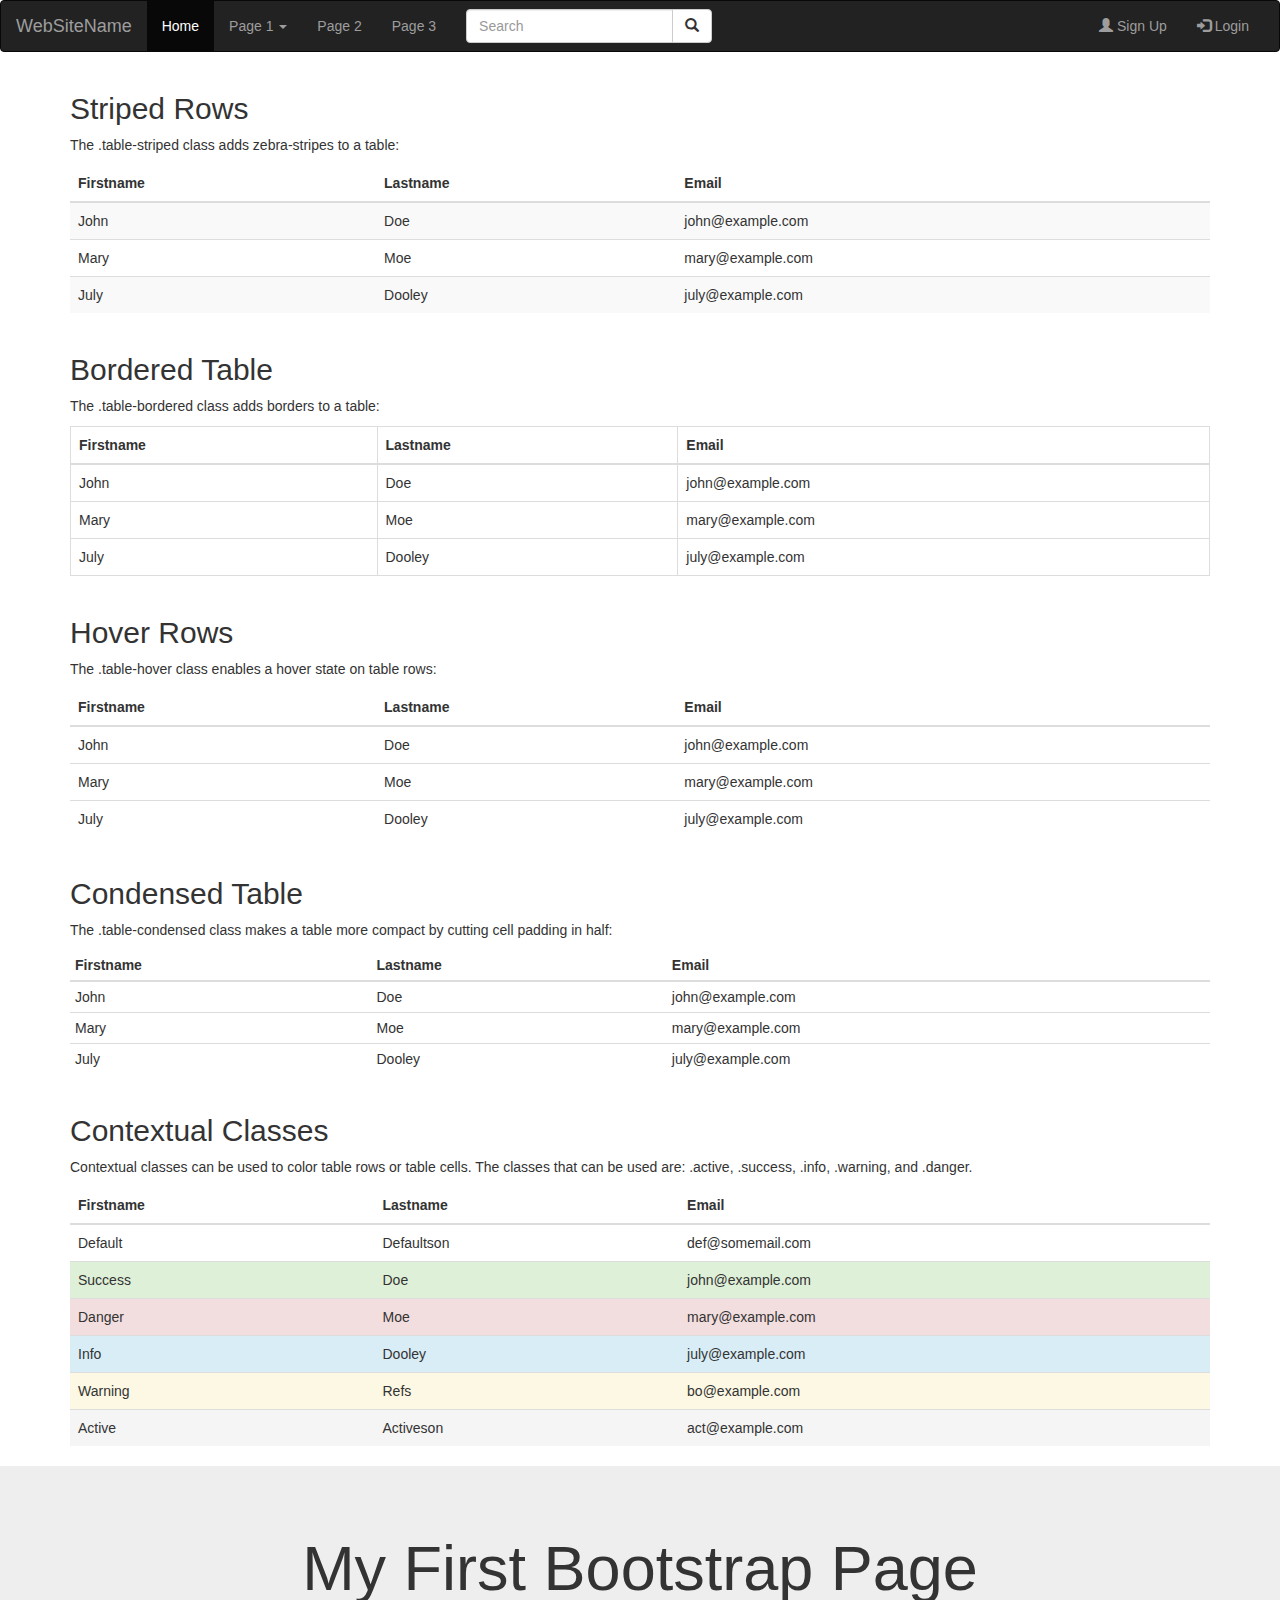
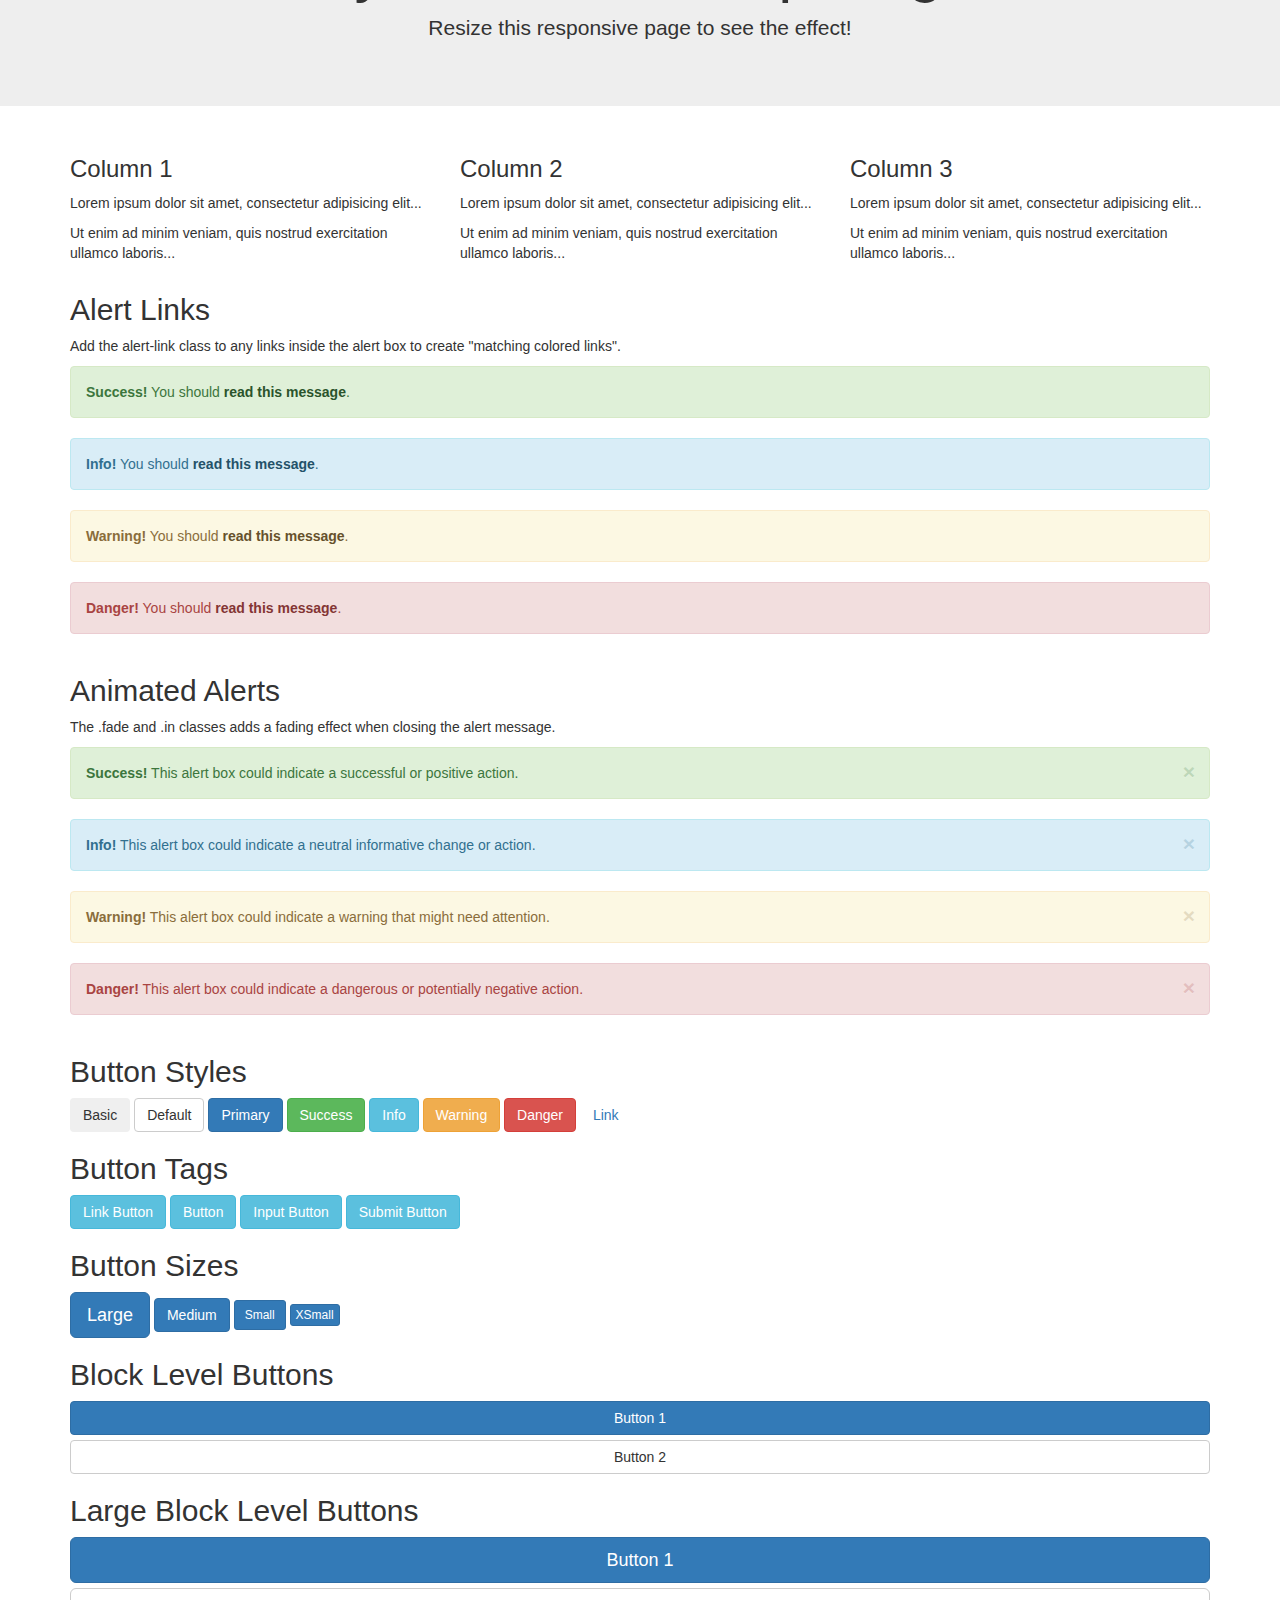
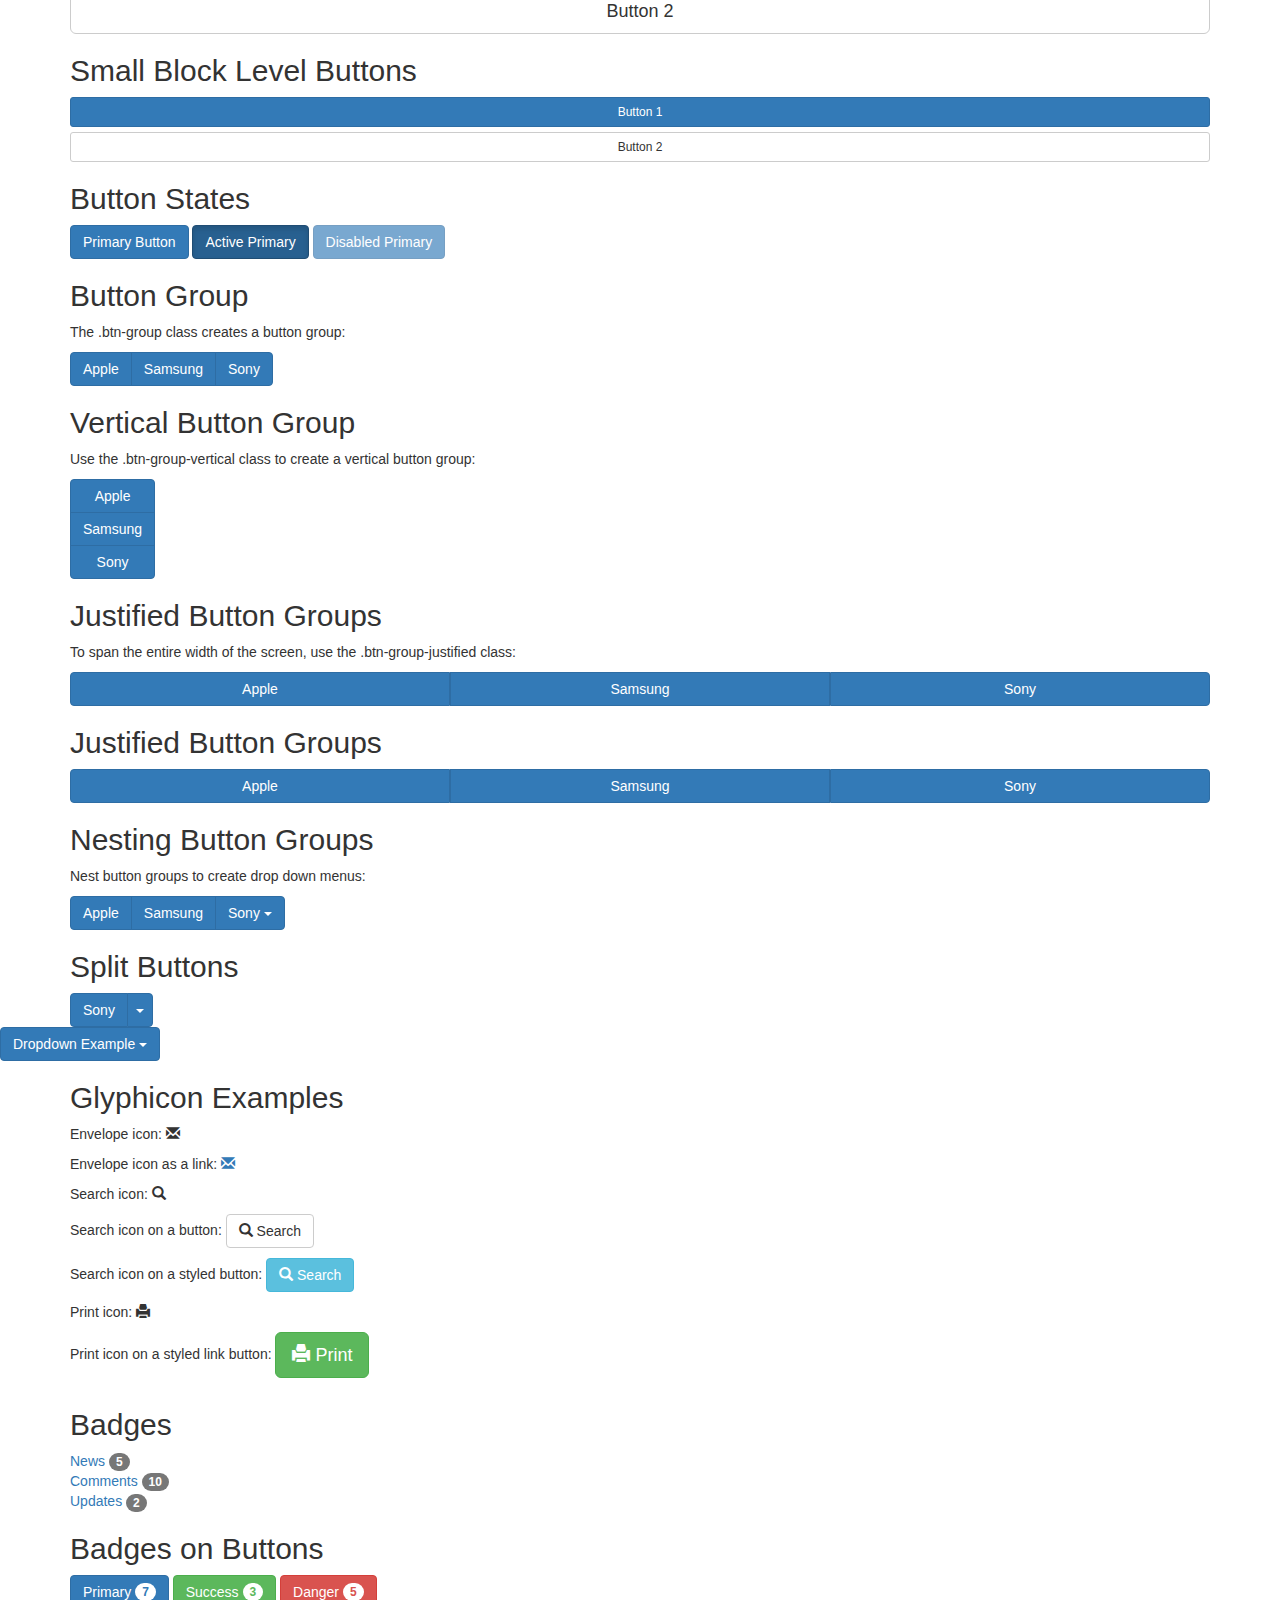
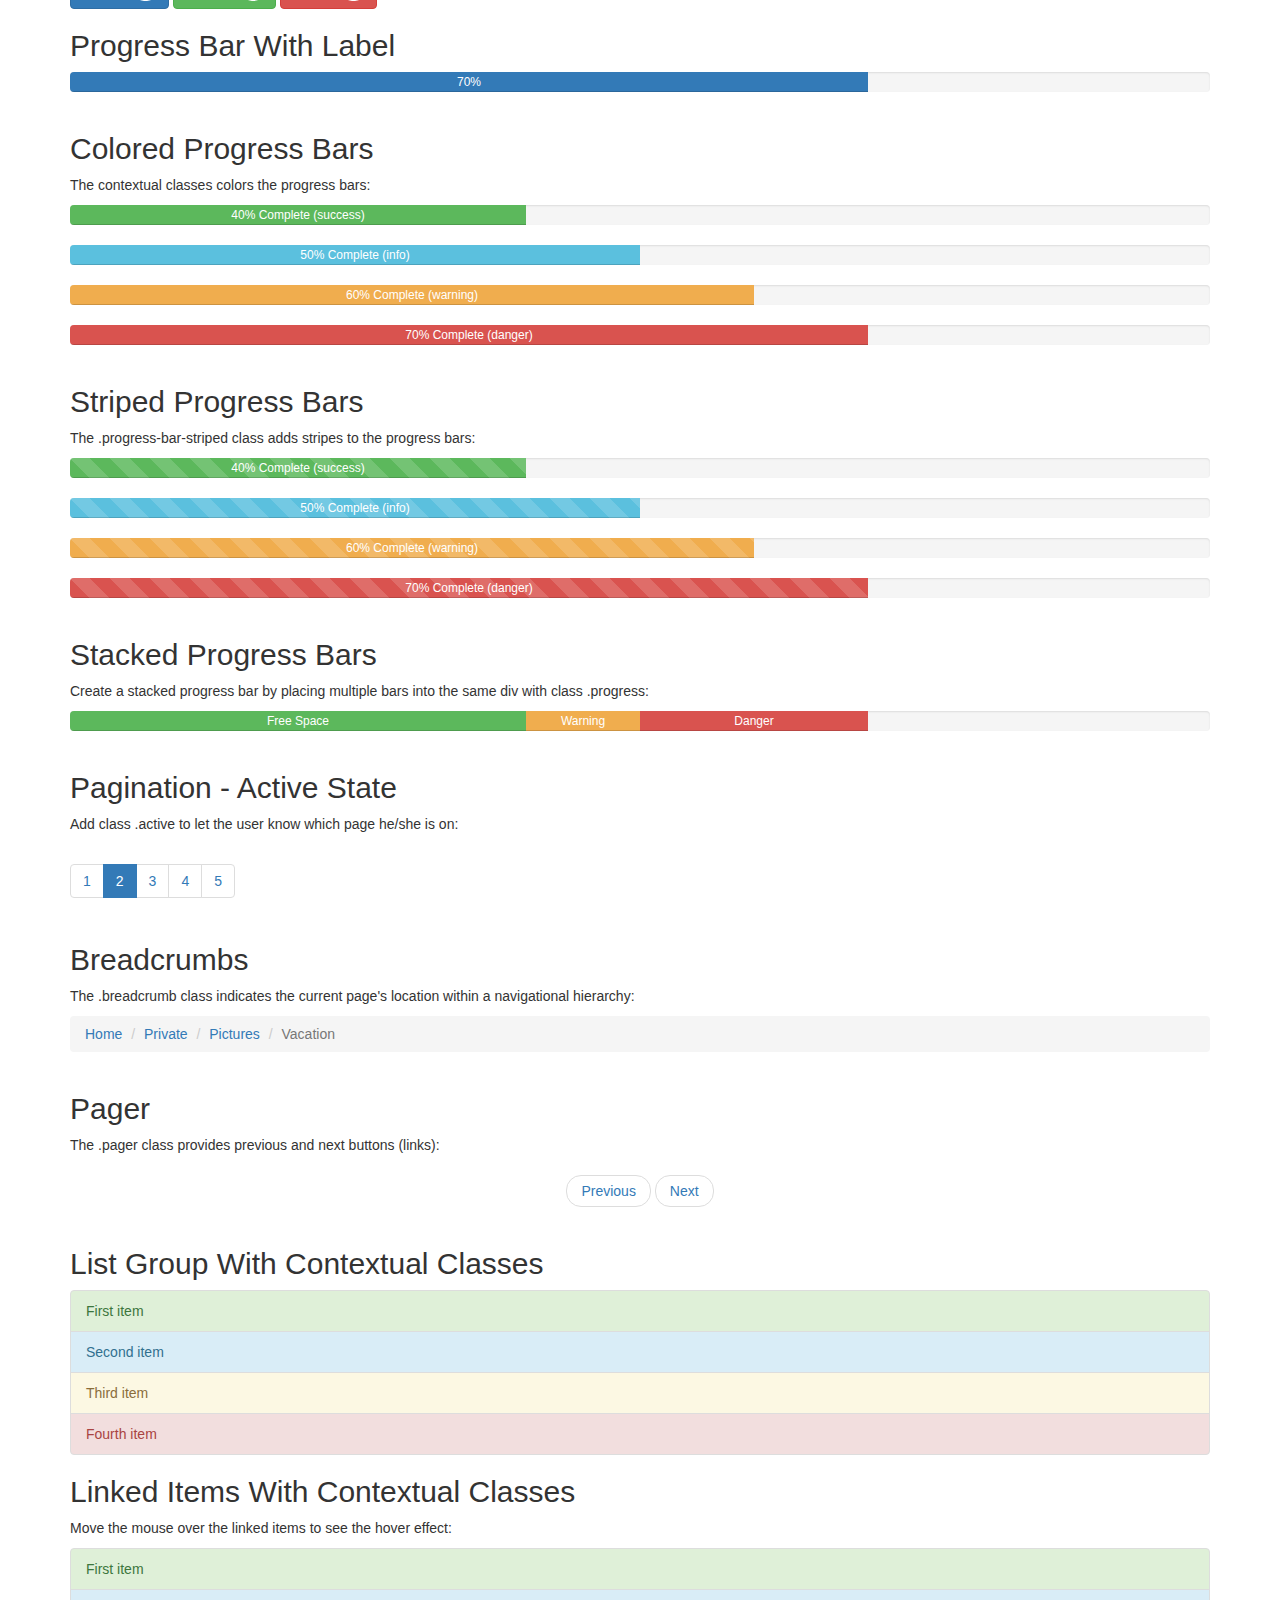
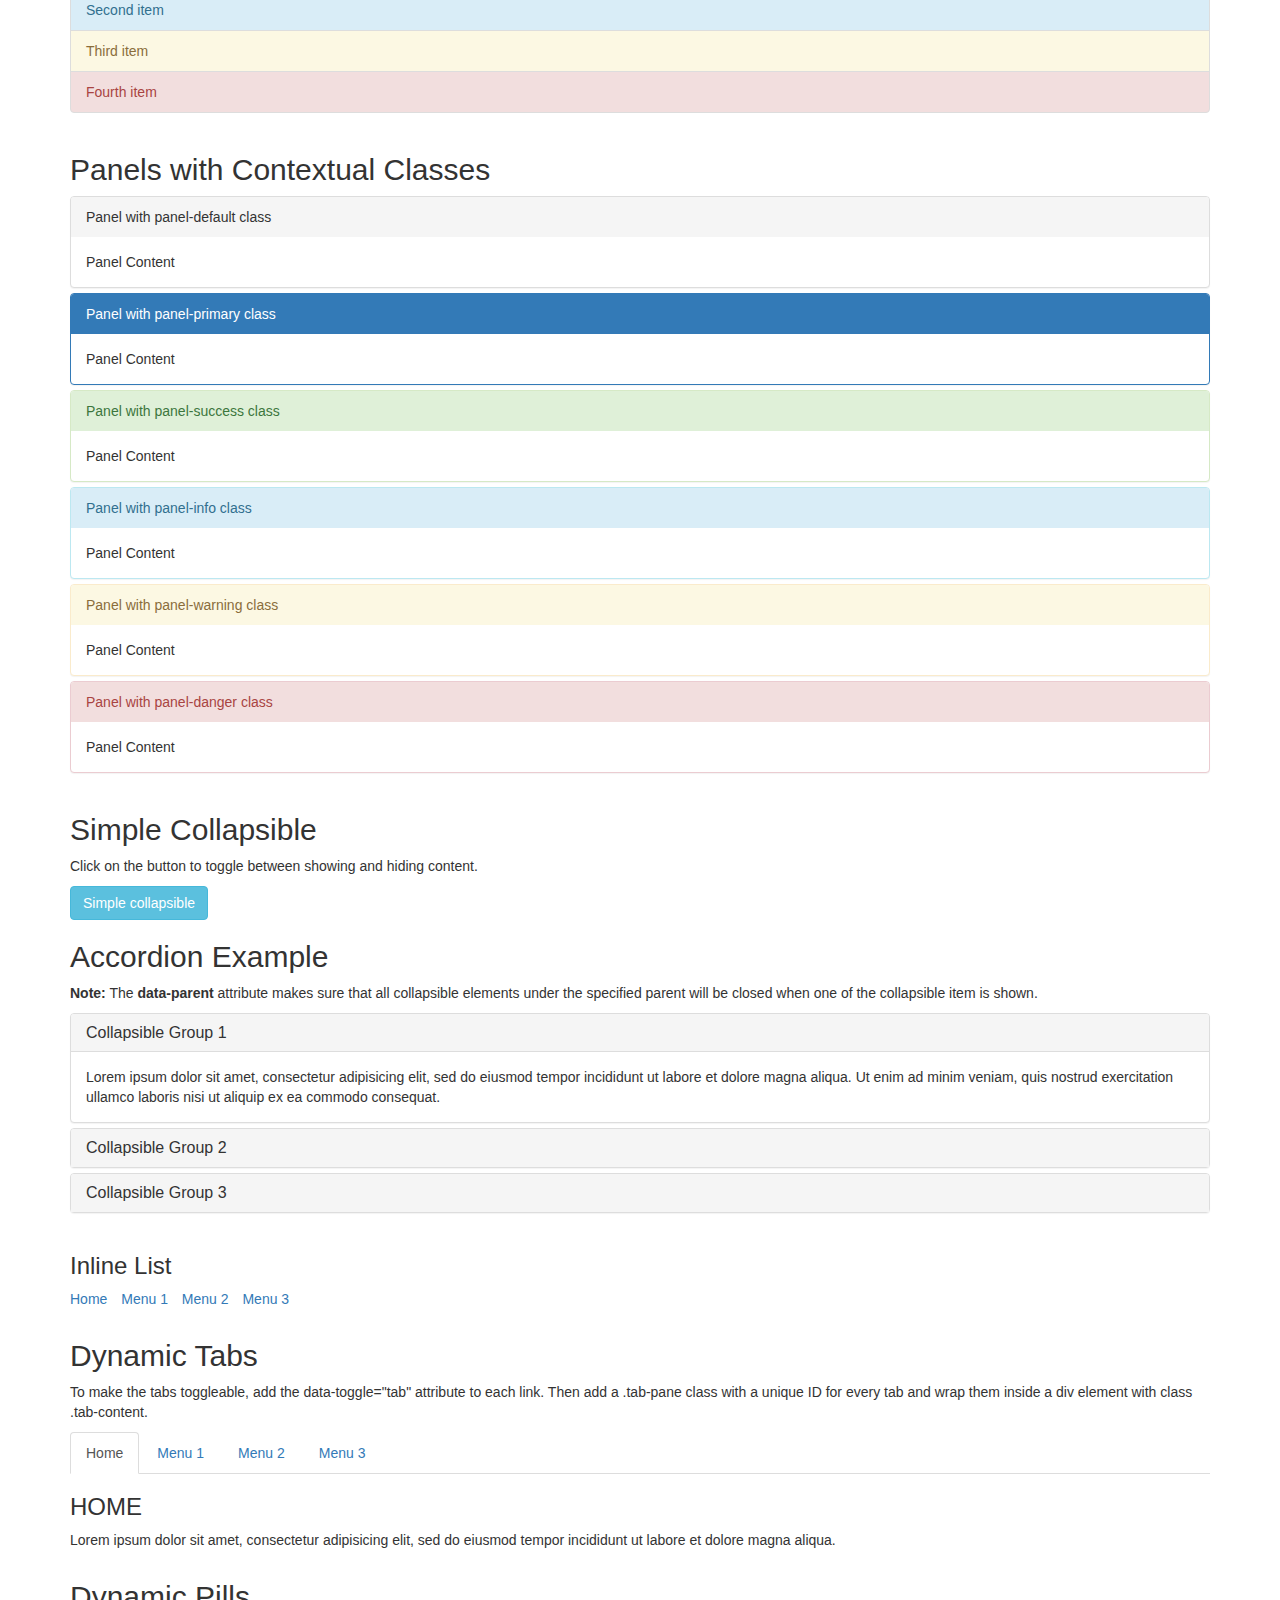
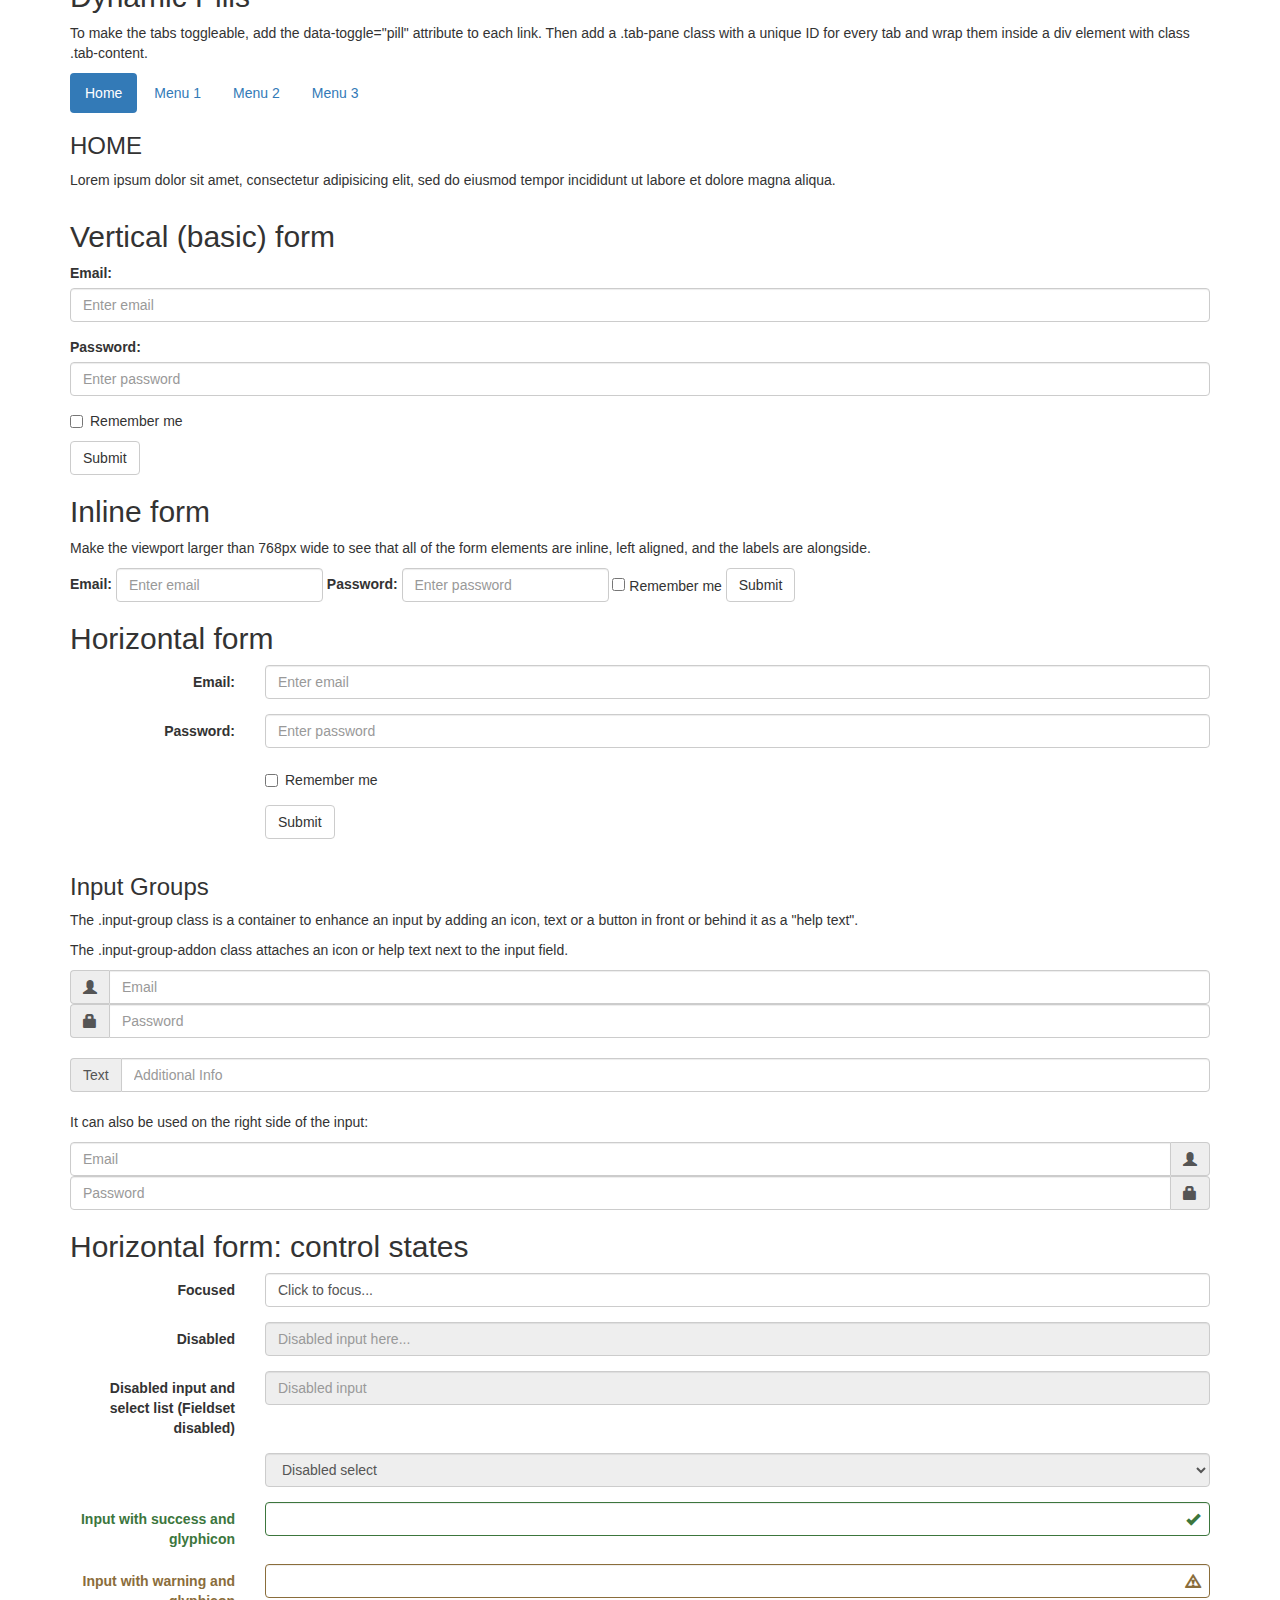
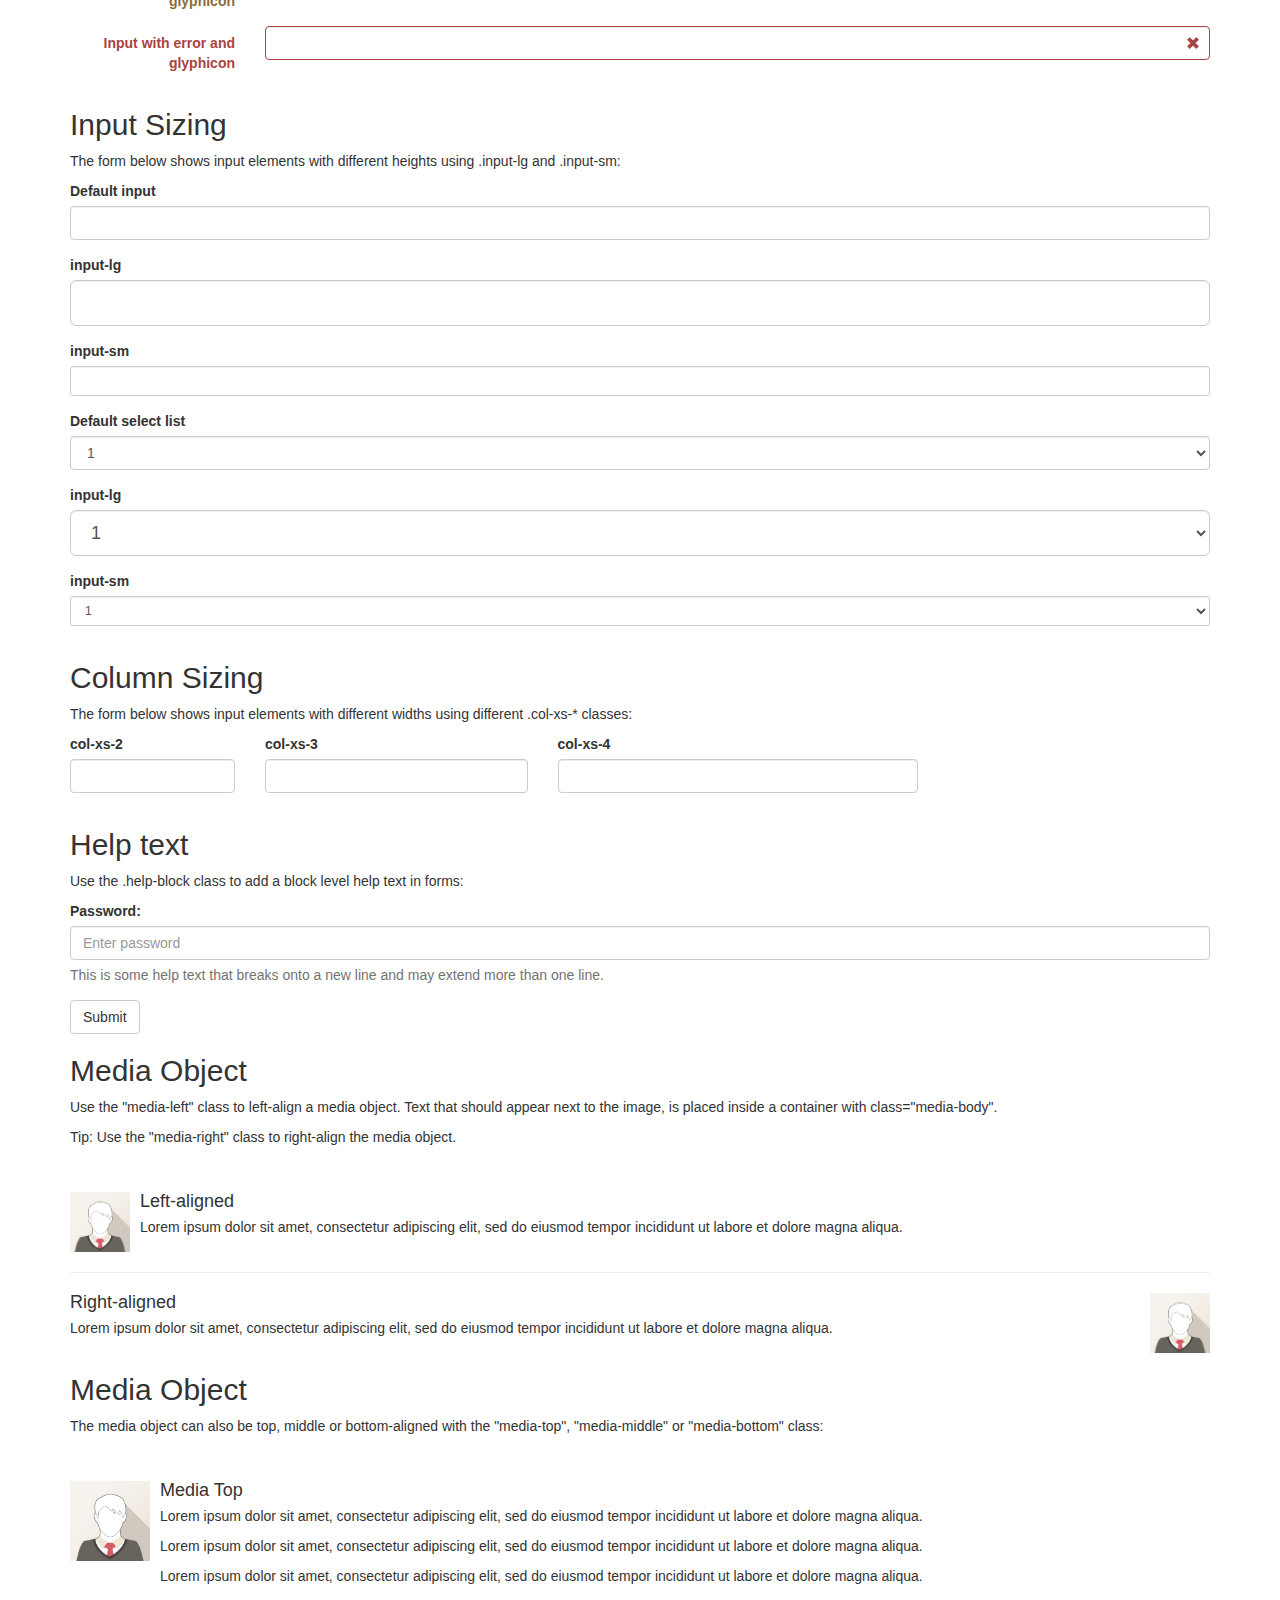
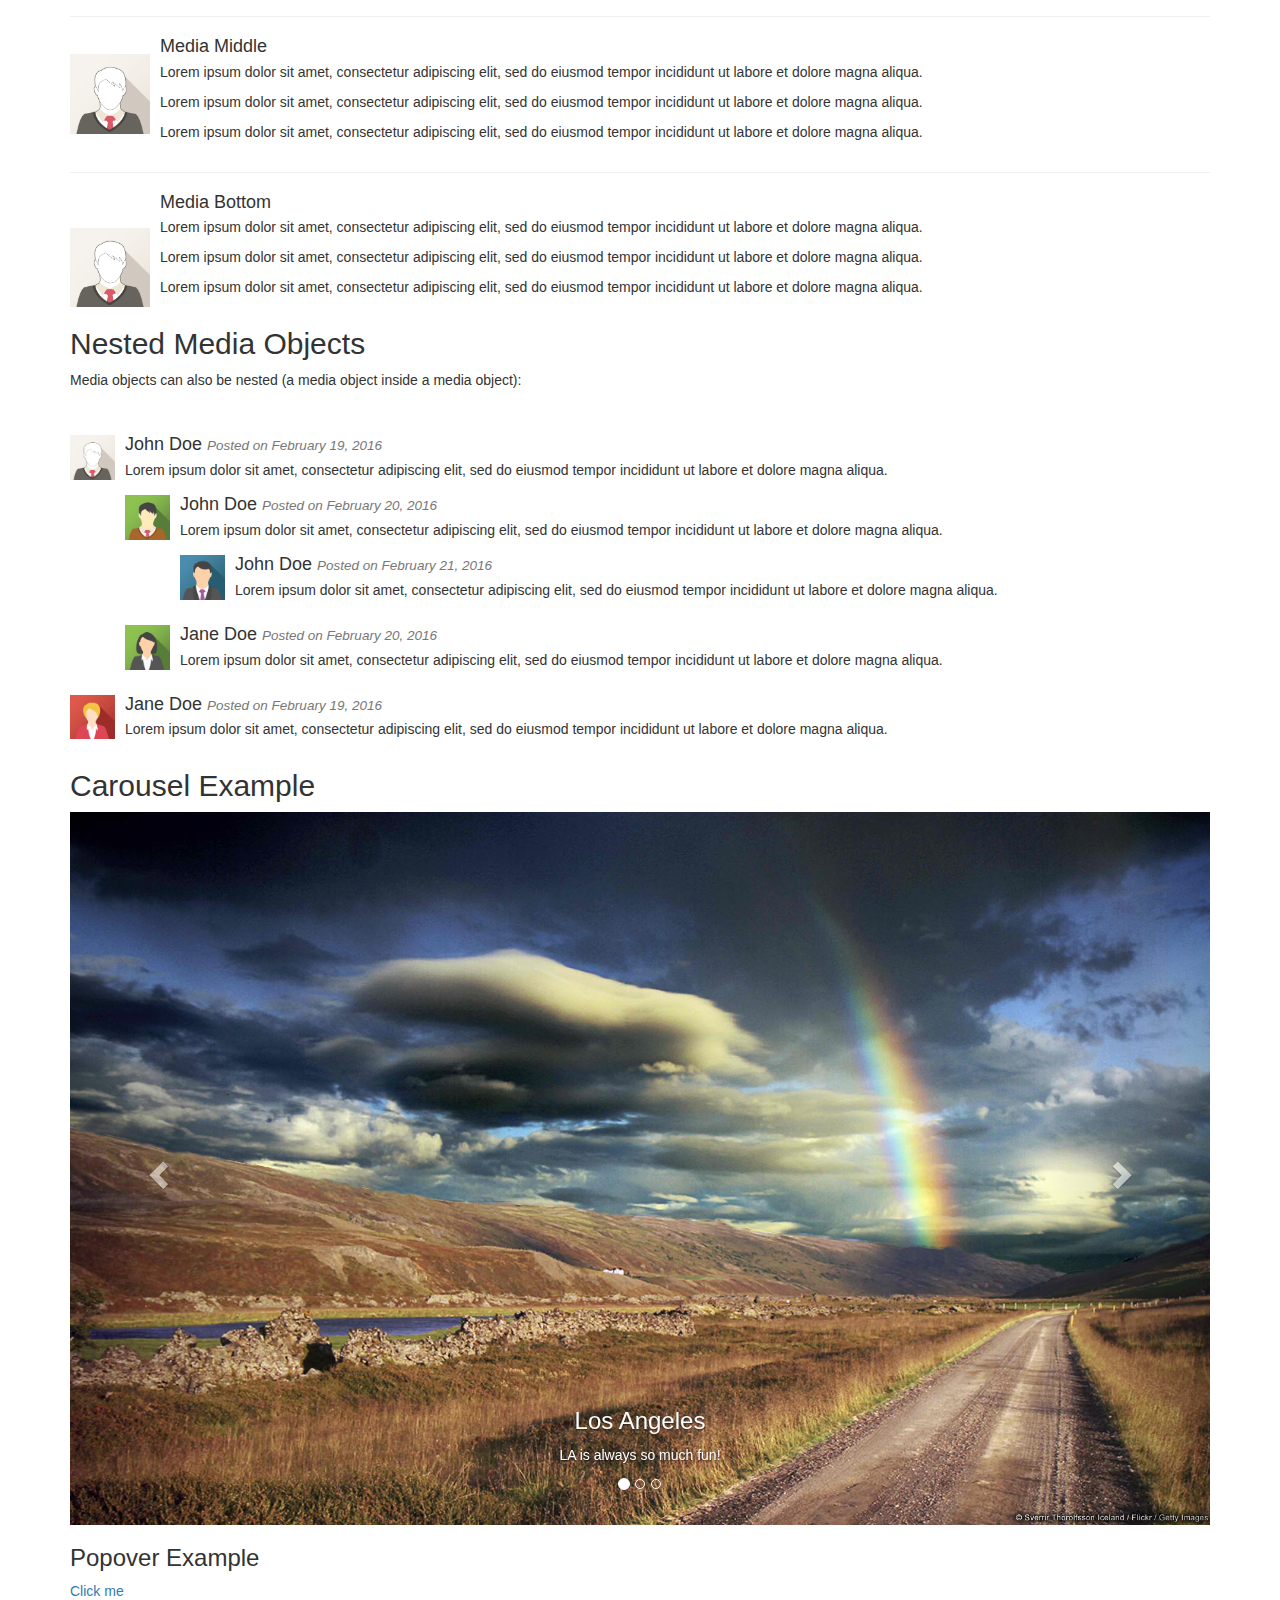
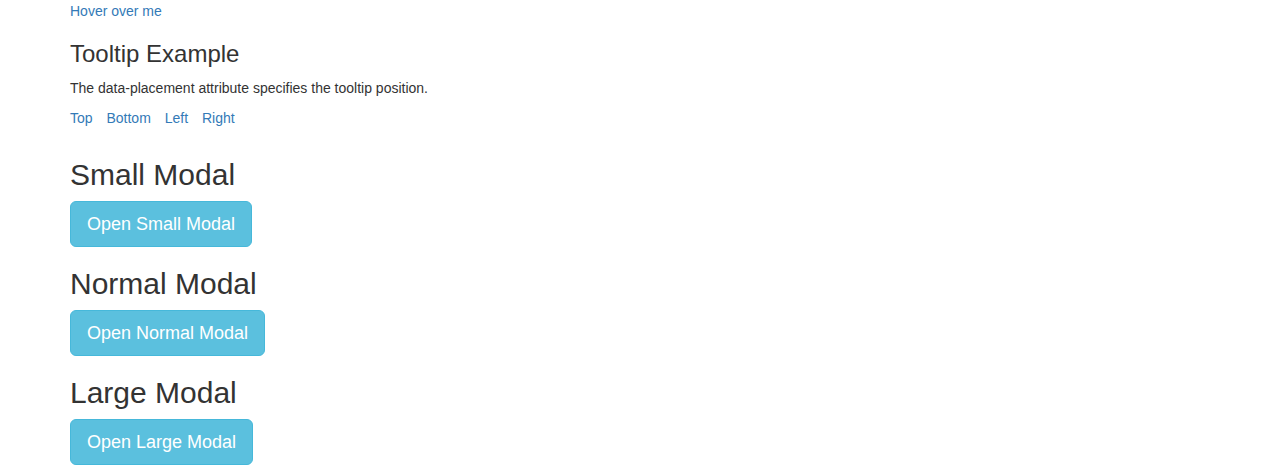
<file: medisource/Bootstrap Cheat Sheet/bootstrap-cheat-sheet.html>
<!DOCTYPE html>
<html lang="en">
<head>
	<meta charset="UTF-8">
	<meta name="viewport" content="width=device-width, initial-scale=1.0">
	<meta http-equiv="X-UA-Compatible" content="ie=edge">
	<link rel="stylesheet" href="bootstrap-3.3.7/css/bootstrap.min.css">
	<title>Bootstrap Cheat Sheet</title>
</head>
<body>
<nav class="navbar navbar-inverse">
  <div class="container-fluid">
    <div class="navbar-header">
      <button type="button" class="navbar-toggle" data-toggle="collapse" data-target="#myNavbar">
        <span class="icon-bar"></span>
        <span class="icon-bar"></span>
        <span class="icon-bar"></span> 
      </button>
      <a class="navbar-brand" href="#">WebSiteName</a>
    </div>
    <div class="collapse navbar-collapse" id="myNavbar">
      <ul class="nav navbar-nav">
        <li class="active"><a href="#">Home</a></li>
        <li class="dropdown">
        <a class="dropdown-toggle" data-toggle="dropdown" href="#">Page 1
        <span class="caret"></span></a>
        <ul class="dropdown-menu">
          <li><a href="#">Page 1-1</a></li>
          <li><a href="#">Page 1-2</a></li>
          <li><a href="#">Page 1-3</a></li>
        </ul>
      </li>
        <li><a href="#">Page 2</a></li> 
        <li><a href="#">Page 3</a></li> 
      </ul>
      <ul class="nav navbar-nav navbar-right">
        <li><a href="#"><span class="glyphicon glyphicon-user"></span> Sign Up</a></li>
        <li><a href="#"><span class="glyphicon glyphicon-log-in"></span> Login</a></li>
	</ul>
	<form class="navbar-form navbar-left">
  <div class="input-group">
    <input type="text" class="form-control" placeholder="Search">
    <div class="input-group-btn">
      <button class="btn btn-default" type="submit">
        <i class="glyphicon glyphicon-search"></i>
      </button>
    </div>
  </div>
</form>
    </div>
  </div>
</nav>

<div class="container">
  <h2>Striped Rows</h2>
  <p>The .table-striped class adds zebra-stripes to a table:</p>            
  <table class="table table-striped">
    <thead>
      <tr>
        <th>Firstname</th>
        <th>Lastname</th>
        <th>Email</th>
      </tr>
    </thead>
    <tbody>
      <tr>
        <td>John</td>
        <td>Doe</td>
        <td>john@example.com</td>
      </tr>
      <tr>
        <td>Mary</td>
        <td>Moe</td>
        <td>mary@example.com</td>
      </tr>
      <tr>
        <td>July</td>
        <td>Dooley</td>
        <td>july@example.com</td>
      </tr>
    </tbody>
  </table>
</div>

<div class="container">
  <h2>Bordered Table</h2>
  <p>The .table-bordered class adds borders to a table:</p>            
  <table class="table table-bordered">
    <thead>
      <tr>
        <th>Firstname</th>
        <th>Lastname</th>
        <th>Email</th>
      </tr>
    </thead>
    <tbody>
      <tr>
        <td>John</td>
        <td>Doe</td>
        <td>john@example.com</td>
      </tr>
      <tr>
        <td>Mary</td>
        <td>Moe</td>
        <td>mary@example.com</td>
      </tr>
      <tr>
        <td>July</td>
        <td>Dooley</td>
        <td>july@example.com</td>
      </tr>
    </tbody>
  </table>
</div>

<div class="container">
  <h2>Hover Rows</h2>
  <p>The .table-hover class enables a hover state on table rows:</p>            
  <table class="table table-hover">
    <thead>
      <tr>
        <th>Firstname</th>
        <th>Lastname</th>
        <th>Email</th>
      </tr>
    </thead>
    <tbody>
      <tr>
        <td>John</td>
        <td>Doe</td>
        <td>john@example.com</td>
      </tr>
      <tr>
        <td>Mary</td>
        <td>Moe</td>
        <td>mary@example.com</td>
      </tr>
      <tr>
        <td>July</td>
        <td>Dooley</td>
        <td>july@example.com</td>
      </tr>
    </tbody>
  </table>
</div>

<div class="container">
  <h2>Condensed Table</h2>
  <p>The .table-condensed class makes a table more compact by cutting cell padding in half:</p>            
  <table class="table table-condensed">
    <thead>
      <tr>
        <th>Firstname</th>
        <th>Lastname</th>
        <th>Email</th>
      </tr>
    </thead>
    <tbody>
      <tr>
        <td>John</td>
        <td>Doe</td>
        <td>john@example.com</td>
      </tr>
      <tr>
        <td>Mary</td>
        <td>Moe</td>
        <td>mary@example.com</td>
      </tr>
      <tr>
        <td>July</td>
        <td>Dooley</td>
        <td>july@example.com</td>
      </tr>
    </tbody>
  </table>
</div>

<div class="container">
  <h2>Contextual Classes</h2>
  <p>Contextual classes can be used to color table rows or table cells. The classes that can be used are: .active, .success, .info, .warning, and .danger.</p>
  <table class="table">
    <thead>
      <tr>
        <th>Firstname</th>
        <th>Lastname</th>
        <th>Email</th>
      </tr>
    </thead>
    <tbody>
      <tr>
        <td>Default</td>
        <td>Defaultson</td>
        <td>def@somemail.com</td>
      </tr>      
      <tr class="success">
        <td>Success</td>
        <td>Doe</td>
        <td>john@example.com</td>
      </tr>
      <tr class="danger">
        <td>Danger</td>
        <td>Moe</td>
        <td>mary@example.com</td>
      </tr>
      <tr class="info">
        <td>Info</td>
        <td>Dooley</td>
        <td>july@example.com</td>
      </tr>
      <tr class="warning">
        <td>Warning</td>
        <td>Refs</td>
        <td>bo@example.com</td>
      </tr>
      <tr class="active">
        <td>Active</td>
        <td>Activeson</td>
        <td>act@example.com</td>
      </tr>
    </tbody>
  </table>
</div>

<div class="jumbotron text-center">
  <h1>My First Bootstrap Page</h1>
  <p>Resize this responsive page to see the effect!</p> 
</div>
  
<div class="container">
  <div class="row">
    <div class="col-sm-4">
      <h3>Column 1</h3>
      <p>Lorem ipsum dolor sit amet, consectetur adipisicing elit...</p>
      <p>Ut enim ad minim veniam, quis nostrud exercitation ullamco laboris...</p>
    </div>
    <div class="col-sm-4">
      <h3>Column 2</h3>
      <p>Lorem ipsum dolor sit amet, consectetur adipisicing elit...</p>
      <p>Ut enim ad minim veniam, quis nostrud exercitation ullamco laboris...</p>
    </div>
    <div class="col-sm-4">
      <h3>Column 3</h3>        
      <p>Lorem ipsum dolor sit amet, consectetur adipisicing elit...</p>
      <p>Ut enim ad minim veniam, quis nostrud exercitation ullamco laboris...</p>
    </div>
  </div>
</div>

<div class="container">
  <h2>Alert Links</h2>
  <p>Add the alert-link class to any links inside the alert box to create "matching colored links".</p>
  <div class="alert alert-success">
    <strong>Success!</strong> You should <a href="#" class="alert-link">read this message</a>.
  </div>
  <div class="alert alert-info">
    <strong>Info!</strong> You should <a href="#" class="alert-link">read this message</a>.
  </div>
  <div class="alert alert-warning">
    <strong>Warning!</strong> You should <a href="#" class="alert-link">read this message</a>.
  </div>
  <div class="alert alert-danger">
    <strong>Danger!</strong> You should <a href="#" class="alert-link">read this message</a>.
  </div>
</div>

<div class="container">
  <h2>Animated Alerts</h2>
  <p>The .fade and .in classes adds a fading effect when closing the alert message.</p>
  <div class="alert alert-success alert-dismissable fade in">
    <a href="#" class="close" data-dismiss="alert" aria-label="close">&times;</a>
    <strong>Success!</strong> This alert box could indicate a successful or positive action.
  </div>
  <div class="alert alert-info alert-dismissable fade in">
    <a href="#" class="close" data-dismiss="alert" aria-label="close">&times;</a>
    <strong>Info!</strong> This alert box could indicate a neutral informative change or action.
  </div>
  <div class="alert alert-warning alert-dismissable fade in">
    <a href="#" class="close" data-dismiss="alert" aria-label="close">&times;</a>
    <strong>Warning!</strong> This alert box could indicate a warning that might need attention.
  </div>
  <div class="alert alert-danger alert-dismissable fade in">
    <a href="#" class="close" data-dismiss="alert" aria-label="close">&times;</a>
    <strong>Danger!</strong> This alert box could indicate a dangerous or potentially negative action.
  </div>
</div>

<div class="container">
  <h2>Button Styles</h2>
  <button type="button" class="btn">Basic</button>
  <button type="button" class="btn btn-default">Default</button>
  <button type="button" class="btn btn-primary">Primary</button>
  <button type="button" class="btn btn-success">Success</button>
  <button type="button" class="btn btn-info">Info</button>
  <button type="button" class="btn btn-warning">Warning</button>
  <button type="button" class="btn btn-danger">Danger</button>
  <button type="button" class="btn btn-link">Link</button>      
</div>

<div class="container">
  <h2>Button Tags</h2>
  <a href="#" class="btn btn-info" role="button">Link Button</a>
  <button type="button" class="btn btn-info">Button</button>
  <input type="button" class="btn btn-info" value="Input Button">
  <input type="submit" class="btn btn-info" value="Submit Button">
</div>

<div class="container">
  <h2>Button Sizes</h2>
  <button type="button" class="btn btn-primary btn-lg">Large</button>
  <button type="button" class="btn btn-primary btn-md">Medium</button>    
  <button type="button" class="btn btn-primary btn-sm">Small</button>
  <button type="button" class="btn btn-primary btn-xs">XSmall</button>
</div>

<div class="container">
  <h2>Block Level Buttons</h2>
  <button type="button" class="btn btn-primary btn-block">Button 1</button>
  <button type="button" class="btn btn-default btn-block">Button 2</button>

  <h2>Large Block Level Buttons</h2>
  <button type="button" class="btn btn-primary btn-lg btn-block">Button 1</button>
  <button type="button" class="btn btn-default btn-lg btn-block">Button 2</button>

  <h2>Small Block Level Buttons</h2>
  <button type="button" class="btn btn-primary btn-sm btn-block">Button 1</button>
  <button type="button" class="btn btn-default btn-sm btn-block">Button 2</button>
</div>

<div class="container">
  <h2>Button States</h2>
  <button type="button" class="btn btn-primary">Primary Button</button>
  <button type="button" class="btn btn-primary active">Active Primary</button>
  <button type="button" class="btn btn-primary disabled">Disabled Primary</button>
</div>

<div class="container">
  <h2>Button Group</h2>
  <p>The .btn-group class creates a button group:</p>
  <div class="btn-group">
    <button type="button" class="btn btn-primary">Apple</button>
    <button type="button" class="btn btn-primary">Samsung</button>
    <button type="button" class="btn btn-primary">Sony</button>
  </div>
</div>

<div class="container">
  <h2>Vertical Button Group</h2>
  <p>Use the .btn-group-vertical class to create a vertical button group:</p>
  <div class="btn-group-vertical">
    <button type="button" class="btn btn-primary">Apple</button>
    <button type="button" class="btn btn-primary">Samsung</button>
    <button type="button" class="btn btn-primary">Sony</button>
  </div>
</div>

<div class="container">
  <h2>Justified Button Groups</h2>
  <p>To span the entire width of the screen, use the .btn-group-justified class:</p>
  <div class="btn-group btn-group-justified">
    <a href="#" class="btn btn-primary">Apple</a>
    <a href="#" class="btn btn-primary">Samsung</a>
    <a href="#" class="btn btn-primary">Sony</a>
  </div>
</div>

<div class="container">
  <h2>Justified Button Groups</h2>
  <div class="btn-group btn-group-justified">
    <div class="btn-group">
      <button type="button" class="btn btn-primary">Apple</button>
    </div>
    <div class="btn-group">
      <button type="button" class="btn btn-primary">Samsung</button>
    </div>
    <div class="btn-group">
      <button type="button" class="btn btn-primary">Sony</button>
    </div>
  </div>
</div>

<div class="container">
  <h2>Nesting Button Groups</h2>
  <p>Nest button groups to create drop down menus:</p>
  <div class="btn-group">
    <button type="button" class="btn btn-primary">Apple</button>
    <button type="button" class="btn btn-primary">Samsung</button>
    <div class="btn-group">
      <button type="button" class="btn btn-primary dropdown-toggle" data-toggle="dropdown">
      Sony <span class="caret"></span></button>
      <ul class="dropdown-menu" role="menu">
        <li><a href="#">Tablet</a></li>
        <li><a href="#">Smartphone</a></li>
      </ul>
    </div>
  </div>
</div>

<div class="container">
  <h2>Split Buttons</h2>
  <div class="btn-group">
    <button type="button" class="btn btn-primary">Sony</button>
    <button type="button" class="btn btn-primary dropdown-toggle" data-toggle="dropdown">
      <span class="caret"></span>
    </button>
    <ul class="dropdown-menu" role="menu">
      <li><a href="#">Tablet</a></li>
      <li><a href="#">Smartphone</a></li>
    </ul>
  </div>
</div>

<div class="dropdown">
  <button class="btn btn-primary dropdown-toggle" type="button" data-toggle="dropdown">Dropdown Example
  <span class="caret"></span></button>
  <ul class="dropdown-menu">
    <li><a href="#">HTML</a></li>
    <li><a href="#">CSS</a></li>
    <li><a href="#">JavaScript</a></li>
  </ul>
</div>

<div class="container">
  <h2>Glyphicon Examples</h2>
  <p>Envelope icon: <span class="glyphicon glyphicon-envelope"></span></p>    
  <p>Envelope icon as a link:
    <a href="#"><span class="glyphicon glyphicon-envelope"></span></a>
  </p>
  <p>Search icon: <span class="glyphicon glyphicon-search"></span></p>
  <p>Search icon on a button:
    <button type="button" class="btn btn-default">
      <span class="glyphicon glyphicon-search"></span> Search
    </button>
  </p>
  <p>Search icon on a styled button:
    <button type="button" class="btn btn-info">
      <span class="glyphicon glyphicon-search"></span> Search
    </button>
  </p>
  <p>Print icon: <span class="glyphicon glyphicon-print"></span></p>      
  <p>Print icon on a styled link button:
    <a href="#" class="btn btn-success btn-lg">
      <span class="glyphicon glyphicon-print"></span> Print 
    </a>
  </p> 
</div>

<div class="container">
  <h2>Badges</h2>
  <a href="#">News <span class="badge">5</span></a><br>
  <a href="#">Comments <span class="badge">10</span></a><br>
  <a href="#">Updates <span class="badge">2</span></a>
</div>

<div class="container">
  <h2>Badges on Buttons</h2>
  <button type="button" class="btn btn-primary">Primary <span class="badge">7</span></button>
  <button type="button" class="btn btn-success">Success <span class="badge">3</span></button>    
  <button type="button" class="btn btn-danger">Danger <span class="badge">5</span></button>        
</div>

<div class="container">
  <h2>Progress Bar With Label</h2>
  <div class="progress">
    <div class="progress-bar" role="progressbar" aria-valuenow="70" aria-valuemin="0" aria-valuemax="100" style="width:70%">
      70%
    </div>
  </div>
</div>

<div class="container">
  <h2>Colored Progress Bars</h2>
  <p>The contextual classes colors the progress bars:</p> 
  <div class="progress">
    <div class="progress-bar progress-bar-success" role="progressbar" aria-valuenow="40" aria-valuemin="0" aria-valuemax="100" style="width:40%">
      40% Complete (success)
    </div>
  </div>
  <div class="progress">
    <div class="progress-bar progress-bar-info" role="progressbar" aria-valuenow="50" aria-valuemin="0" aria-valuemax="100" style="width:50%">
      50% Complete (info)
    </div>
  </div>
  <div class="progress">
    <div class="progress-bar progress-bar-warning" role="progressbar" aria-valuenow="60" aria-valuemin="0" aria-valuemax="100" style="width:60%">
      60% Complete (warning)
    </div>
  </div>
  <div class="progress">
    <div class="progress-bar progress-bar-danger" role="progressbar" aria-valuenow="70" aria-valuemin="0" aria-valuemax="100" style="width:70%">
      70% Complete (danger)
    </div>
  </div>
</div>

<div class="container">
  <h2>Striped Progress Bars</h2>
  <p>The .progress-bar-striped class adds stripes to the progress bars:</p> 
  <div class="progress">
    <div class="progress-bar progress-bar-success progress-bar-striped active" role="progressbar" aria-valuenow="40" aria-valuemin="0" aria-valuemax="100" style="width:40%">
      40% Complete (success)
    </div>
  </div>
  <div class="progress">
    <div class="progress-bar progress-bar-info progress-bar-striped active" role="progressbar" aria-valuenow="50" aria-valuemin="0" aria-valuemax="100" style="width:50%">
      50% Complete (info)
    </div>
  </div>
  <div class="progress">
    <div class="progress-bar progress-bar-warning progress-bar-striped active" role="progressbar" aria-valuenow="60" aria-valuemin="0" aria-valuemax="100" style="width:60%">
      60% Complete (warning)
    </div>
  </div>
  <div class="progress">
    <div class="progress-bar progress-bar-danger progress-bar-striped active" role="progressbar" aria-valuenow="70" aria-valuemin="0" aria-valuemax="100" style="width:70%">
      70% Complete (danger)
    </div>
  </div>
</div>

<div class="container">
  <h2>Stacked Progress Bars</h2>
  <p>Create a stacked progress bar by placing multiple bars into the same div with class .progress:</p> 
  <div class="progress">
    <div class="progress-bar progress-bar-success" role="progressbar" style="width:40%">
      Free Space
    </div>
    <div class="progress-bar progress-bar-warning" role="progressbar" style="width:10%">
      Warning
    </div>
    <div class="progress-bar progress-bar-danger" role="progressbar" style="width:20%">
      Danger
    </div>
  </div>
</div>

<div class="container">
  <h2>Pagination - Active State</h2>
  <p>Add class .active to let the user know which page he/she is on:</p>
  <ul class="pagination">
    <li><a href="#">1</a></li>
    <li class="active"><a href="#">2</a></li>
    <li><a href="#">3</a></li>
    <li><a href="#">4</a></li>
    <li><a href="#">5</a></li>
  </ul>
</div>

<div class="container">
  <h2>Breadcrumbs</h2>
  <p>The .breadcrumb class indicates the current page's location within a navigational hierarchy:</p>                  
  <ul class="breadcrumb">
    <li><a href="#">Home</a></li>
    <li><a href="#">Private</a></li>
    <li><a href="#">Pictures</a></li>
    <li class="active">Vacation</li>        
  </ul>
</div>

<div class="container">
  <h2>Pager</h2>
  <p>The .pager class provides previous and next buttons (links):</p>                  
  <ul class="pager">
    <li><a href="#">Previous</a></li>
    <li><a href="#">Next</a></li>
  </ul>
</div>

<div class="container">
  <h2>List Group With Contextual Classes</h2>
  <ul class="list-group">
    <li class="list-group-item list-group-item-success">First item</li>
    <li class="list-group-item list-group-item-info">Second item</li>
    <li class="list-group-item list-group-item-warning">Third item</li>
    <li class="list-group-item list-group-item-danger">Fourth item</li>
  </ul>
  
  <h2>Linked Items With Contextual Classes</h2>
  <p>Move the mouse over the linked items to see the hover effect:</p>
  <div class="list-group">
    <a href="#" class="list-group-item list-group-item-success">First item</a>
    <a href="#" class="list-group-item list-group-item-info">Second item</a>
    <a href="#" class="list-group-item list-group-item-warning">Third item</a>
    <a href="#" class="list-group-item list-group-item-danger">Fourth item</a>
  </div>
</div>

<div class="container">
  <h2>Panels with Contextual Classes</h2>
  <div class="panel-group">
    <div class="panel panel-default">
      <div class="panel-heading">Panel with panel-default class</div>
      <div class="panel-body">Panel Content</div>
    </div>

    <div class="panel panel-primary">
      <div class="panel-heading">Panel with panel-primary class</div>
      <div class="panel-body">Panel Content</div>
    </div>

    <div class="panel panel-success">
      <div class="panel-heading">Panel with panel-success class</div>
      <div class="panel-body">Panel Content</div>
    </div>

    <div class="panel panel-info">
      <div class="panel-heading">Panel with panel-info class</div>
      <div class="panel-body">Panel Content</div>
    </div>

    <div class="panel panel-warning">
      <div class="panel-heading">Panel with panel-warning class</div>
      <div class="panel-body">Panel Content</div>
    </div>

    <div class="panel panel-danger">
      <div class="panel-heading">Panel with panel-danger class</div>
      <div class="panel-body">Panel Content</div>
    </div>
  </div>
</div>

<div class="container">
  <h2>Simple Collapsible</h2>
  <p>Click on the button to toggle between showing and hiding content.</p>
  <button type="button" class="btn btn-info" data-toggle="collapse" data-target="#demo">Simple collapsible</button>
  <div id="demo" class="collapse">
    Lorem ipsum dolor sit amet, consectetur adipisicing elit,
    sed do eiusmod tempor incididunt ut labore et dolore magna aliqua. Ut enim ad minim veniam,
    quis nostrud exercitation ullamco laboris nisi ut aliquip ex ea commodo consequat.
  </div>
</div>

<div class="container">
  <h2>Accordion Example</h2>
  <p><strong>Note:</strong> The <strong>data-parent</strong> attribute makes sure that all collapsible elements under the specified parent will be closed when one of the collapsible item is shown.</p>
  <div class="panel-group" id="accordion">
    <div class="panel panel-default">
      <div class="panel-heading">
        <h4 class="panel-title">
          <a data-toggle="collapse" data-parent="#accordion" href="#collapse1">Collapsible Group 1</a>
        </h4>
      </div>
      <div id="collapse1" class="panel-collapse collapse in">
        <div class="panel-body">Lorem ipsum dolor sit amet, consectetur adipisicing elit,
        sed do eiusmod tempor incididunt ut labore et dolore magna aliqua. Ut enim ad minim veniam,
        quis nostrud exercitation ullamco laboris nisi ut aliquip ex ea commodo consequat.</div>
      </div>
    </div>
    <div class="panel panel-default">
      <div class="panel-heading">
        <h4 class="panel-title">
          <a data-toggle="collapse" data-parent="#accordion" href="#collapse2">Collapsible Group 2</a>
        </h4>
      </div>
      <div id="collapse2" class="panel-collapse collapse">
        <div class="panel-body">Lorem ipsum dolor sit amet, consectetur adipisicing elit,
        sed do eiusmod tempor incididunt ut labore et dolore magna aliqua. Ut enim ad minim veniam,
        quis nostrud exercitation ullamco laboris nisi ut aliquip ex ea commodo consequat.</div>
      </div>
    </div>
    <div class="panel panel-default">
      <div class="panel-heading">
        <h4 class="panel-title">
          <a data-toggle="collapse" data-parent="#accordion" href="#collapse3">Collapsible Group 3</a>
        </h4>
      </div>
      <div id="collapse3" class="panel-collapse collapse">
        <div class="panel-body">Lorem ipsum dolor sit amet, consectetur adipisicing elit,
        sed do eiusmod tempor incididunt ut labore et dolore magna aliqua. Ut enim ad minim veniam,
        quis nostrud exercitation ullamco laboris nisi ut aliquip ex ea commodo consequat.</div>
      </div>
    </div>
  </div> 
</div>

<div class="container">
  <h3>Inline List</h3>
  <ul class="list-inline">
    <li><a href="#">Home</a></li>
    <li><a href="#">Menu 1</a></li>
    <li><a href="#">Menu 2</a></li>
    <li><a href="#">Menu 3</a></li>
  </ul>
</div>

<div class="container">
  <h2>Dynamic Tabs</h2>
  <p>To make the tabs toggleable, add the data-toggle="tab" attribute to each link. Then add a .tab-pane class with a unique ID for every tab and wrap them inside a div element with class .tab-content.</p>

  <ul class="nav nav-tabs">
    <li class="active"><a data-toggle="tab" href="#home">Home</a></li>
    <li><a data-toggle="tab" href="#menu1">Menu 1</a></li>
    <li><a data-toggle="tab" href="#menu2">Menu 2</a></li>
    <li><a data-toggle="tab" href="#menu3">Menu 3</a></li>
  </ul>

  <div class="tab-content">
    <div id="home" class="tab-pane fade in active">
      <h3>HOME</h3>
      <p>Lorem ipsum dolor sit amet, consectetur adipisicing elit, sed do eiusmod tempor incididunt ut labore et dolore magna aliqua.</p>
    </div>
    <div id="menu1" class="tab-pane fade">
      <h3>Menu 1</h3>
      <p>Ut enim ad minim veniam, quis nostrud exercitation ullamco laboris nisi ut aliquip ex ea commodo consequat.</p>
    </div>
    <div id="menu2" class="tab-pane fade">
      <h3>Menu 2</h3>
      <p>Sed ut perspiciatis unde omnis iste natus error sit voluptatem accusantium doloremque laudantium, totam rem aperiam.</p>
    </div>
    <div id="menu3" class="tab-pane fade">
      <h3>Menu 3</h3>
      <p>Eaque ipsa quae ab illo inventore veritatis et quasi architecto beatae vitae dicta sunt explicabo.</p>
    </div>
  </div>
</div>

<div class="container">
  <h2>Dynamic Pills</h2>
  <p>To make the tabs toggleable, add the data-toggle="pill" attribute to each link. Then add a .tab-pane class with a unique ID for every tab and wrap them inside a div element with class .tab-content.</p>
  <ul class="nav nav-pills">
    <li class="active"><a data-toggle="pill" href="#home">Home</a></li>
    <li><a data-toggle="pill" href="#menu1">Menu 1</a></li>
    <li><a data-toggle="pill" href="#menu2">Menu 2</a></li>
    <li><a data-toggle="pill" href="#menu3">Menu 3</a></li>
  </ul>
  
  <div class="tab-content">
    <div id="home" class="tab-pane fade in active">
      <h3>HOME</h3>
      <p>Lorem ipsum dolor sit amet, consectetur adipisicing elit, sed do eiusmod tempor incididunt ut labore et dolore magna aliqua.</p>
    </div>
    <div id="menu1" class="tab-pane fade">
      <h3>Menu 1</h3>
      <p>Ut enim ad minim veniam, quis nostrud exercitation ullamco laboris nisi ut aliquip ex ea commodo consequat.</p>
    </div>
    <div id="menu2" class="tab-pane fade">
      <h3>Menu 2</h3>
      <p>Sed ut perspiciatis unde omnis iste natus error sit voluptatem accusantium doloremque laudantium, totam rem aperiam.</p>
    </div>
    <div id="menu3" class="tab-pane fade">
      <h3>Menu 3</h3>
      <p>Eaque ipsa quae ab illo inventore veritatis et quasi architecto beatae vitae dicta sunt explicabo.</p>
    </div>
  </div>
</div>

<div class="container">
  <h2>Vertical (basic) form</h2>
  <form action="/action_page.php">
    <div class="form-group">
      <label for="email">Email:</label>
      <input type="email" class="form-control" id="email" placeholder="Enter email" name="email">
    </div>
    <div class="form-group">
      <label for="pwd">Password:</label>
      <input type="password" class="form-control" id="pwd" placeholder="Enter password" name="pwd">
    </div>
    <div class="checkbox">
      <label><input type="checkbox" name="remember"> Remember me</label>
    </div>
    <button type="submit" class="btn btn-default">Submit</button>
  </form>
</div>

<div class="container">
  <h2>Inline form</h2>
  <p>Make the viewport larger than 768px wide to see that all of the form elements are inline, left aligned, and the labels are alongside.</p>
  <form class="form-inline" action="/action_page.php">
    <div class="form-group">
      <label for="email">Email:</label>
      <input type="email" class="form-control" id="email" placeholder="Enter email" name="email">
    </div>
    <div class="form-group">
      <label for="pwd">Password:</label>
      <input type="password" class="form-control" id="pwd" placeholder="Enter password" name="pwd">
    </div>
    <div class="checkbox">
      <label><input type="checkbox" name="remember"> Remember me</label>
    </div>
    <button type="submit" class="btn btn-default">Submit</button>
  </form>
</div>

<div class="container">
  <h2>Horizontal form</h2>
  <form class="form-horizontal" action="/action_page.php">
    <div class="form-group">
      <label class="control-label col-sm-2" for="email">Email:</label>
      <div class="col-sm-10">
        <input type="email" class="form-control" id="email" placeholder="Enter email" name="email">
      </div>
    </div>
    <div class="form-group">
      <label class="control-label col-sm-2" for="pwd">Password:</label>
      <div class="col-sm-10">          
        <input type="password" class="form-control" id="pwd" placeholder="Enter password" name="pwd">
      </div>
    </div>
    <div class="form-group">        
      <div class="col-sm-offset-2 col-sm-10">
        <div class="checkbox">
          <label><input type="checkbox" name="remember"> Remember me</label>
        </div>
      </div>
    </div>
    <div class="form-group">        
      <div class="col-sm-offset-2 col-sm-10">
        <button type="submit" class="btn btn-default">Submit</button>
      </div>
    </div>
  </form>
</div>

<div class="container">
  <h3>Input Groups</h3>
  <p>The .input-group class is a container to enhance an input by adding an icon, text or a button in front or behind it as a "help text".</p>
  <p>The .input-group-addon class attaches an icon or help text next to the input field.</p>
  
  <form>
    <div class="input-group">
      <span class="input-group-addon"><i class="glyphicon glyphicon-user"></i></span>
      <input id="email" type="text" class="form-control" name="email" placeholder="Email">
    </div>
    <div class="input-group">
      <span class="input-group-addon"><i class="glyphicon glyphicon-lock"></i></span>
      <input id="password" type="password" class="form-control" name="password" placeholder="Password">
    </div>
    <br>
    <div class="input-group">
      <span class="input-group-addon">Text</span>
      <input id="msg" type="text" class="form-control" name="msg" placeholder="Additional Info">
    </div>
  </form>
  <br>

  <p>It can also be used on the right side of the input:</p>
  <form>
    <div class="input-group">
      <input id="email" type="text" class="form-control" name="email" placeholder="Email">
      <span class="input-group-addon"><i class="glyphicon glyphicon-user"></i></span>   
    </div>
    <div class="input-group">
      <input id="password" type="password" class="form-control" name="password" placeholder="Password">
      <span class="input-group-addon"><i class="glyphicon glyphicon-lock"></i></span>
    </div>
  </form>
</div>

<div class="container">
  <h2>Horizontal form: control states</h2>
  <form class="form-horizontal">
    <div class="form-group">
      <label class="col-sm-2 control-label">Focused</label>
      <div class="col-sm-10">
        <input class="form-control" id="focusedInput" type="text" value="Click to focus...">
      </div>
    </div>
    <div class="form-group">
      <label for="disabledInput" class="col-sm-2 control-label">Disabled</label>
      <div class="col-sm-10">
        <input class="form-control" id="disabledInput" type="text" placeholder="Disabled input here..." disabled>
      </div>
    </div>
    <fieldset disabled>
      <div class="form-group">
        <label for="disabledTextInput" class="col-sm-2 control-label">Disabled input and select list (Fieldset disabled)</label>
        <div class="col-sm-10">
          <input type="text" id="disabledTextInput" class="form-control" placeholder="Disabled input">
        </div>
      </div>
      <div class="form-group">
        <label for="disabledSelect" class="col-sm-2 control-label"></label>
        <div class="col-sm-10">
          <select id="disabledSelect" class="form-control">
            <option>Disabled select</option>
          </select>
        </div>
      </div>
    </fieldset>
    <div class="form-group has-success has-feedback">
      <label class="col-sm-2 control-label" for="inputSuccess">Input with success and glyphicon</label>
      <div class="col-sm-10">
        <input type="text" class="form-control" id="inputSuccess">
        <span class="glyphicon glyphicon-ok form-control-feedback"></span>
      </div>
    </div>
    <div class="form-group has-warning has-feedback">
      <label class="col-sm-2 control-label" for="inputWarning">Input with warning and glyphicon</label>
      <div class="col-sm-10">
        <input type="text" class="form-control" id="inputWarning">
        <span class="glyphicon glyphicon-warning-sign form-control-feedback"></span>
      </div>
    </div>
    <div class="form-group has-error has-feedback">
      <label class="col-sm-2 control-label" for="inputError">Input with error and glyphicon</label>
      <div class="col-sm-10">
        <input type="text" class="form-control" id="inputError">
        <span class="glyphicon glyphicon-remove form-control-feedback"></span>
      </div>
    </div>
  </form>
</div>

<div class="container">
  <h2>Input Sizing</h2>
  <p>The form below shows input elements with different heights using .input-lg and .input-sm:</p>
  <form>
    <div class="form-group">
      <label for="inputdefault">Default input</label>
      <input class="form-control" id="inputdefault" type="text">
    </div>
    <div class="form-group">
      <label for="inputlg">input-lg</label>
      <input class="form-control input-lg" id="inputlg" type="text">
    </div>
    <div class="form-group">
      <label for="inputsm">input-sm</label>
      <input class="form-control input-sm" id="inputsm" type="text">
    </div>
    <div class="form-group">
      <label for="sel1">Default select list</label>
      <select class="form-control" id="sel1">
        <option>1</option>
        <option>2</option>
        <option>3</option>
        <option>4</option>
      </select>
    </div>
    <div class="form-group">
      <label for="sel2">input-lg</label>
      <select class="form-control input-lg" id="sel2">
        <option>1</option>
        <option>2</option>
        <option>3</option>
      </select>
    </div>
    <div class="form-group">
      <label for="sel3">input-sm</label>
      <select class="form-control input-sm" id="sel3">
        <option>1</option>
        <option>2</option>
        <option>3</option>
      </select>
    </div>
  </form>
</div>

<div class="container">
  <h2>Column Sizing</h2>
  <p>The form below shows input elements with different widths using different .col-xs-* classes:</p>
  <form>
    <div class="form-group row">
      <div class="col-xs-2">
        <label for="ex1">col-xs-2</label>
        <input class="form-control" id="ex1" type="text">
      </div>
      <div class="col-xs-3">
        <label for="ex2">col-xs-3</label>
        <input class="form-control" id="ex2" type="text">
      </div>
      <div class="col-xs-4">
        <label for="ex3">col-xs-4</label>
        <input class="form-control" id="ex3" type="text">
      </div>
    </div>
  </form>
</div>

<div class="container">
  <h2>Help text</h2>
  <p>Use the .help-block class to add a block level help text in forms:</p>
  <form>
    <div class="form-group">
      <label for="pwd">Password:</label>
      <input type="password" class="form-control" id="pwd" placeholder="Enter password">
      <span class="help-block">This is some help text that breaks onto a new line and may extend more than one line.</span>
    </div>
    <button type="submit" class="btn btn-default">Submit</button>
  </form>
</div>

<div class="container">
  <h2>Media Object</h2>
  <p>Use the "media-left" class to left-align a media object. Text that should appear next to the image, is placed inside a container with class="media-body".</p>
  <p>Tip: Use the "media-right" class to right-align the media object.</p><br>
  
  <!-- Left-aligned media object -->
  <div class="media">
    <div class="media-left">
      <img src="img_avatar1.png" class="media-object" style="width:60px">
    </div>
    <div class="media-body">
      <h4 class="media-heading">Left-aligned</h4>
      <p>Lorem ipsum dolor sit amet, consectetur adipiscing elit, sed do eiusmod tempor incididunt ut labore et dolore magna aliqua.</p>
    </div>
  </div>
  <hr>
  
  <!-- Right-aligned media object -->
  <div class="media">
    <div class="media-body">
      <h4 class="media-heading">Right-aligned</h4>
      <p>Lorem ipsum dolor sit amet, consectetur adipiscing elit, sed do eiusmod tempor incididunt ut labore et dolore magna aliqua.</p>
    </div>
    <div class="media-right">
      <img src="img_avatar1.png" class="media-object" style="width:60px">
    </div>
  </div>
</div>

<div class="container">
  <h2>Media Object</h2>
  <p>The media object can also be top, middle or bottom-aligned with the "media-top", "media-middle" or "media-bottom" class:</p><br>
  <div class="media">
    <div class="media-left media-top">
      <img src="img_avatar1.png" class="media-object" style="width:80px">
    </div>
    <div class="media-body">
      <h4 class="media-heading">Media Top</h4>
      <p>Lorem ipsum dolor sit amet, consectetur adipiscing elit, sed do eiusmod tempor incididunt ut labore et dolore magna aliqua.</p>
      <p>Lorem ipsum dolor sit amet, consectetur adipiscing elit, sed do eiusmod tempor incididunt ut labore et dolore magna aliqua.</p>
      <p>Lorem ipsum dolor sit amet, consectetur adipiscing elit, sed do eiusmod tempor incididunt ut labore et dolore magna aliqua.</p>
    </div>
  </div>
  <hr>
  <div class="media">
    <div class="media-left media-middle">
      <img src="img_avatar1.png" class="media-object" style="width:80px">
    </div>
    <div class="media-body">
      <h4 class="media-heading">Media Middle</h4>
      <p>Lorem ipsum dolor sit amet, consectetur adipiscing elit, sed do eiusmod tempor incididunt ut labore et dolore magna aliqua.</p>
      <p>Lorem ipsum dolor sit amet, consectetur adipiscing elit, sed do eiusmod tempor incididunt ut labore et dolore magna aliqua.</p>
      <p>Lorem ipsum dolor sit amet, consectetur adipiscing elit, sed do eiusmod tempor incididunt ut labore et dolore magna aliqua.</p>
    </div>
  </div>
  <hr>
  <div class="media">
    <div class="media-left media-bottom">
      <img src="img_avatar1.png" class="media-object" style="width:80px">
    </div>
    <div class="media-body">
      <h4 class="media-heading">Media Bottom</h4>
      <p>Lorem ipsum dolor sit amet, consectetur adipiscing elit, sed do eiusmod tempor incididunt ut labore et dolore magna aliqua.</p>
      <p>Lorem ipsum dolor sit amet, consectetur adipiscing elit, sed do eiusmod tempor incididunt ut labore et dolore magna aliqua.</p>
      <p>Lorem ipsum dolor sit amet, consectetur adipiscing elit, sed do eiusmod tempor incididunt ut labore et dolore magna aliqua.</p>
    </div>
  </div>
</div>

<div class="container">
  <h2>Nested Media Objects</h2>
  <p>Media objects can also be nested (a media object inside a media object):</p><br>
  <div class="media">
    <div class="media-left">
      <img src="img_avatar1.png" class="media-object" style="width:45px">
    </div>
    <div class="media-body">
      <h4 class="media-heading">John Doe <small><i>Posted on February 19, 2016</i></small></h4>
      <p>Lorem ipsum dolor sit amet, consectetur adipiscing elit, sed do eiusmod tempor incididunt ut labore et dolore magna aliqua.</p>
      
      <!-- Nested media object -->
      <div class="media">
        <div class="media-left">
          <img src="img_avatar2.png" class="media-object" style="width:45px">
        </div>
        <div class="media-body">
          <h4 class="media-heading">John Doe <small><i>Posted on February 20, 2016</i></small></h4>
          <p>Lorem ipsum dolor sit amet, consectetur adipiscing elit, sed do eiusmod tempor incididunt ut labore et dolore magna aliqua.</p>

          <!-- Nested media object -->
          <div class="media">
            <div class="media-left">
              <img src="img_avatar3.png" class="media-object" style="width:45px">
            </div>
            <div class="media-body">
              <h4 class="media-heading">John Doe <small><i>Posted on February 21, 2016</i></small></h4>
              <p>Lorem ipsum dolor sit amet, consectetur adipiscing elit, sed do eiusmod tempor incididunt ut labore et dolore magna aliqua.</p>
            </div>
          </div>
          
        </div>
        
        <!-- Nested media object -->
        <div class="media">
          <div class="media-left">
            <img src="img_avatar4.png" class="media-object" style="width:45px">
          </div>
          <div class="media-body">
            <h4 class="media-heading">Jane Doe <small><i>Posted on February 20, 2016</i></small></h4>
            <p>Lorem ipsum dolor sit amet, consectetur adipiscing elit, sed do eiusmod tempor incididunt ut labore et dolore magna aliqua.</p>
          </div>
        </div>
        
      </div>
    </div>
    
    <!-- Nested media object -->    
    <div class="media">
      <div class="media-left">
        <img src="img_avatar5.png" class="media-object" style="width:45px">
      </div>
      <div class="media-body">
        <h4 class="media-heading">Jane Doe <small><i>Posted on February 19, 2016</i></small></h4>
        <p>Lorem ipsum dolor sit amet, consectetur adipiscing elit, sed do eiusmod tempor incididunt ut labore et dolore magna aliqua.</p>
      </div>
    </div>

  </div>
</div>

<div class="container">
  <h2>Carousel Example</h2>
  <div id="myCarousel" class="carousel slide" data-ride="carousel">
    <!-- Indicators -->
    <ol class="carousel-indicators">
      <li data-target="#myCarousel" data-slide-to="0" class="active"></li>
      <li data-target="#myCarousel" data-slide-to="1"></li>
      <li data-target="#myCarousel" data-slide-to="2"></li>
    </ol>

    <!-- Wrapper for slides -->
    <div class="carousel-inner">

      <div class="item active">
        <img src="bg1.jpg" alt="Los Angeles" style="width:100%;">
        <div class="carousel-caption">
          <h3>Los Angeles</h3>
          <p>LA is always so much fun!</p>
        </div>
      </div>

      <div class="item">
        <img src="bg2.jpg" alt="Chicago" style="width:100%;">
        <div class="carousel-caption">
          <h3>Chicago</h3>
          <p>Thank you, Chicago!</p>
        </div>
      </div>
    
      <div class="item">
        <img src="bg3.jpg" alt="New York" style="width:100%;">
        <div class="carousel-caption">
          <h3>New York</h3>
          <p>We love the Big Apple!</p>
        </div>
      </div>
  
    </div>

    <!-- Left and right controls -->
    <a class="left carousel-control" href="#myCarousel" data-slide="prev">
      <span class="glyphicon glyphicon-chevron-left"></span>
      <span class="sr-only">Previous</span>
    </a>
    <a class="right carousel-control" href="#myCarousel" data-slide="next">
      <span class="glyphicon glyphicon-chevron-right"></span>
      <span class="sr-only">Next</span>
    </a>
  </div>
</div>

<!-- do not forget the script below for popover-->
<div class="container">
  <h3>Popover Example</h3>
    <a href="#" title="Dismissible popover" data-toggle="popover" data-trigger="focus" data-content="Click anywhere in the document to close this popover">Click me</a><br/>
	<a href="#" title="Header" data-toggle="popover" data-trigger="hover" data-content="Some content">Hover over me</a>
</div>

<!-- do not forget the script below for tooltip-->
<div class="container">
  <h3>Tooltip Example</h3>
  <p>The data-placement attribute specifies the tooltip position.</p>
  <ul class="list-inline">
    <li><a href="#" data-toggle="tooltip" data-placement="top" title="Hooray!">Top</a></li>
    <li><a href="#" data-toggle="tooltip" data-placement="bottom" title="Hooray!">Bottom</a></li>
    <li><a href="#" data-toggle="tooltip" data-placement="left" title="Hooray!">Left</a></li>
    <li><a href="#" data-toggle="tooltip" data-placement="right" title="Hooray!">Right</a></li>
  </ul>
</div>

<div class="container">
  <h2>Small Modal</h2>
  <!-- Trigger the modal with a button -->
  <button type="button" class="btn btn-info btn-lg" data-toggle="modal" data-target="#smallModal">Open Small Modal</button>

  <!-- Modal -->
  <div class="modal fade" id="smallModal" role="dialog">
    <div class="modal-dialog modal-sm">
      <div class="modal-content">
        <div class="modal-header">
          <button type="button" class="close" data-dismiss="modal">&times;</button>
          <h4 class="modal-title">Modal Header</h4>
        </div>
        <div class="modal-body">
          <p>This is a small modal.</p>
        </div>
        <div class="modal-footer">
          <button type="button" class="btn btn-default" data-dismiss="modal">Close</button>
        </div>
      </div>
    </div>
  </div>
</div>

<div class="container">
  <h2>Normal Modal</h2>
  <!-- Trigger the modal with a button -->
  <button type="button" class="btn btn-info btn-lg" data-toggle="modal" data-target="#normalModal">Open Normal Modal</button>

  <!-- Modal -->
  <div class="modal fade" id="normalModal" role="dialog">
    <div class="modal-dialog">
    
      <!-- Modal content-->
      <div class="modal-content">
        <div class="modal-header">
          <button type="button" class="close" data-dismiss="modal">&times;</button>
          <h4 class="modal-title">Modal Header</h4>
        </div>
        <div class="modal-body">
          <p>This is a normal modal.</p>
        </div>
        <div class="modal-footer">
          <button type="button" class="btn btn-default" data-dismiss="modal">Close</button>
        </div>
      </div>
      
    </div>
  </div>
</div>

<div class="container">
  <h2>Large Modal</h2>
  <!-- Trigger the modal with a button -->
  <button type="button" class="btn btn-info btn-lg" data-toggle="modal" data-target="#largeModal">Open Large Modal</button>

  <!-- Modal -->
  <div class="modal fade" id="largeModal" role="dialog">
    <div class="modal-dialog modal-lg">
      <div class="modal-content">
        <div class="modal-header">
          <button type="button" class="close" data-dismiss="modal">&times;</button>
          <h4 class="modal-title">Modal Header</h4>
        </div>
        <div class="modal-body">
          <p>This is a large modal.</p>
        </div>
        <div class="modal-footer">
          <button type="button" class="btn btn-default" data-dismiss="modal">Close</button>
        </div>
      </div>
    </div>
  </div>
</div>


	<script src="bootstrap-3.3.7/jquery-3.2.1/jquery-3.2.1.min.js"></script>
	<script src="bootstrap-3.3.7/js/bootstrap.min.js"></script>

	<script>
		$('[data-toggle="popover"]').popover();
		$('[data-toggle="tooltip"]').tooltip();
	</script>
</body>
</html>
</file>
